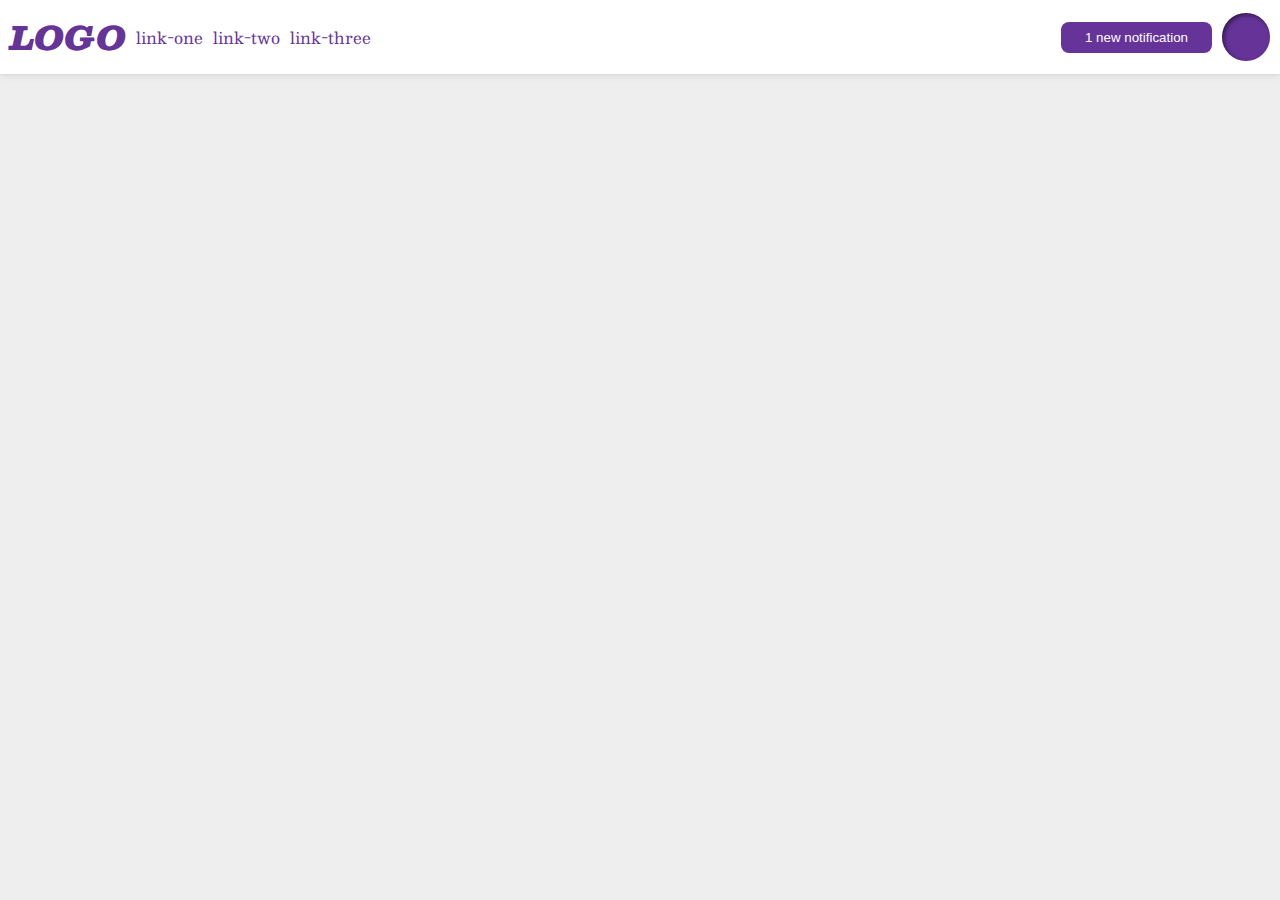
<file: flex/03-flex-header-2/index.html>
<!DOCTYPE html>
<html lang="en">
    <head>
        <meta charset="UTF-8" />
        <meta http-equiv="X-UA-Compatible" content="IE=edge" />
        <meta name="viewport" content="width=device-width, initial-scale=1.0" />
        <title>Flex Header 2</title>
        <link rel="stylesheet" href="style.css" />
    </head>
    <body>
        <div class="header">
            <div class="header-left">
                <div class="logo">LOGO</div>
                <ul class="links">
                    <li><a href="google.com">link-one</a></li>
                    <li><a href="google.com">link-two</a></li>
                    <li><a href="google.com">link-three</a></li>
                </ul>
            </div>
            <div class="header-right">
                <button class="notifications">1 new notification</button>
                <div class="profile-image"></div>
            </div>
        </div>
    </body>
</html>
</file>
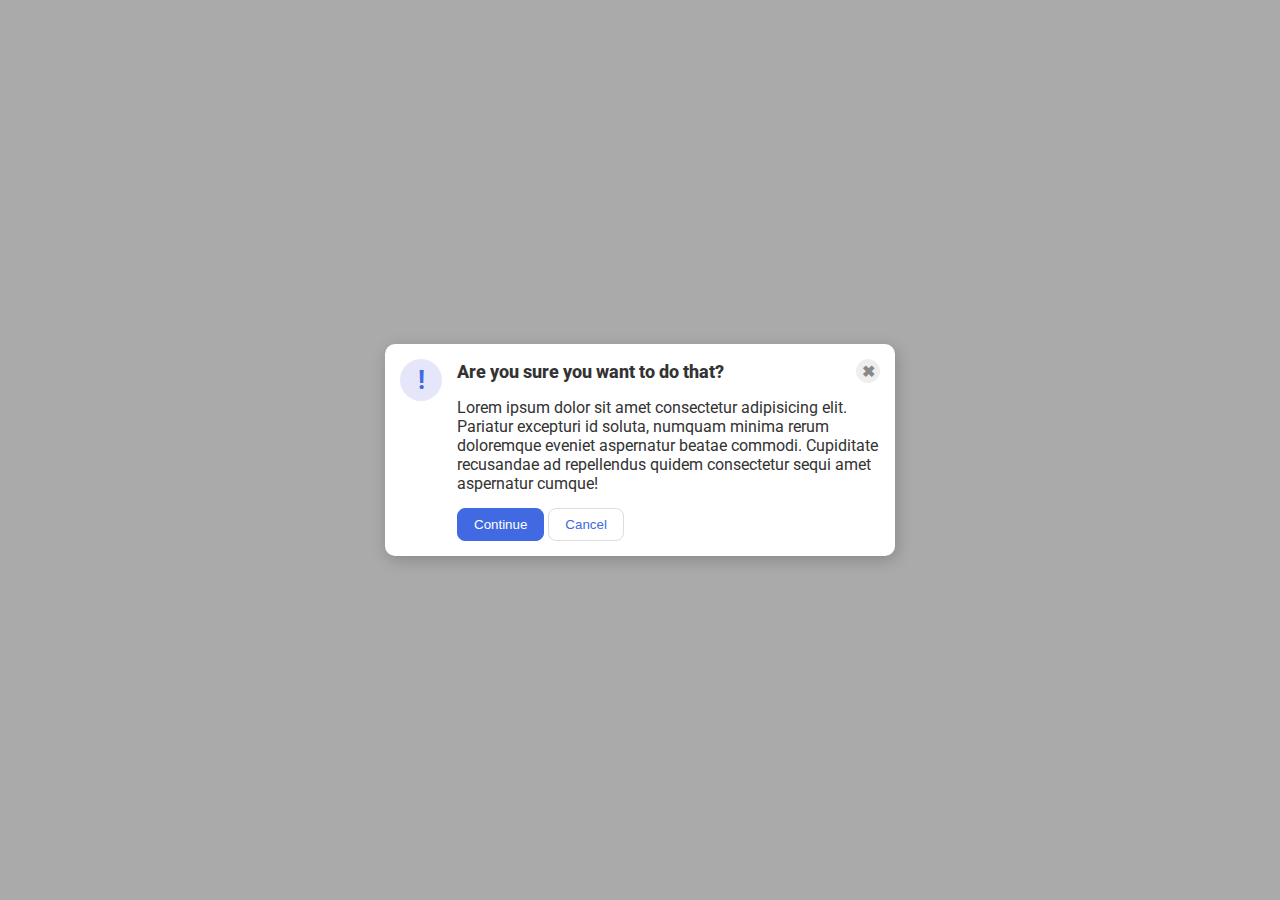
<file: flex/05-flex-modal/index.html>
<!DOCTYPE html>
<html lang="en">
    <head>
        <meta charset="UTF-8" />
        <meta http-equiv="X-UA-Compatible" content="IE=edge" />
        <meta name="viewport" content="width=device-width, initial-scale=1.0" />
        <link rel="stylesheet" href="style.css" />
        <title>Modal</title>
    </head>
    <body>
        <div class="modal">
            <div class="modal-icon">
                <div class="icon">!</div>
            </div>
            <div class="modal-items">
                <div class="modal-header">
                    Are you sure you want to do that?
                    <button class="close-button">✖</button>
                </div>
                <div class="text">
                    Lorem ipsum dolor sit amet consectetur adipisicing elit.
                    Pariatur excepturi id soluta, numquam minima rerum
                    doloremque eveniet aspernatur beatae commodi. Cupiditate
                    recusandae ad repellendus quidem consectetur sequi amet
                    aspernatur cumque!
                </div>
                <button class="continue">Continue</button>
                <button class="cancel">Cancel</button>
            </div>
        </div>
    </body>
</html>
</file>
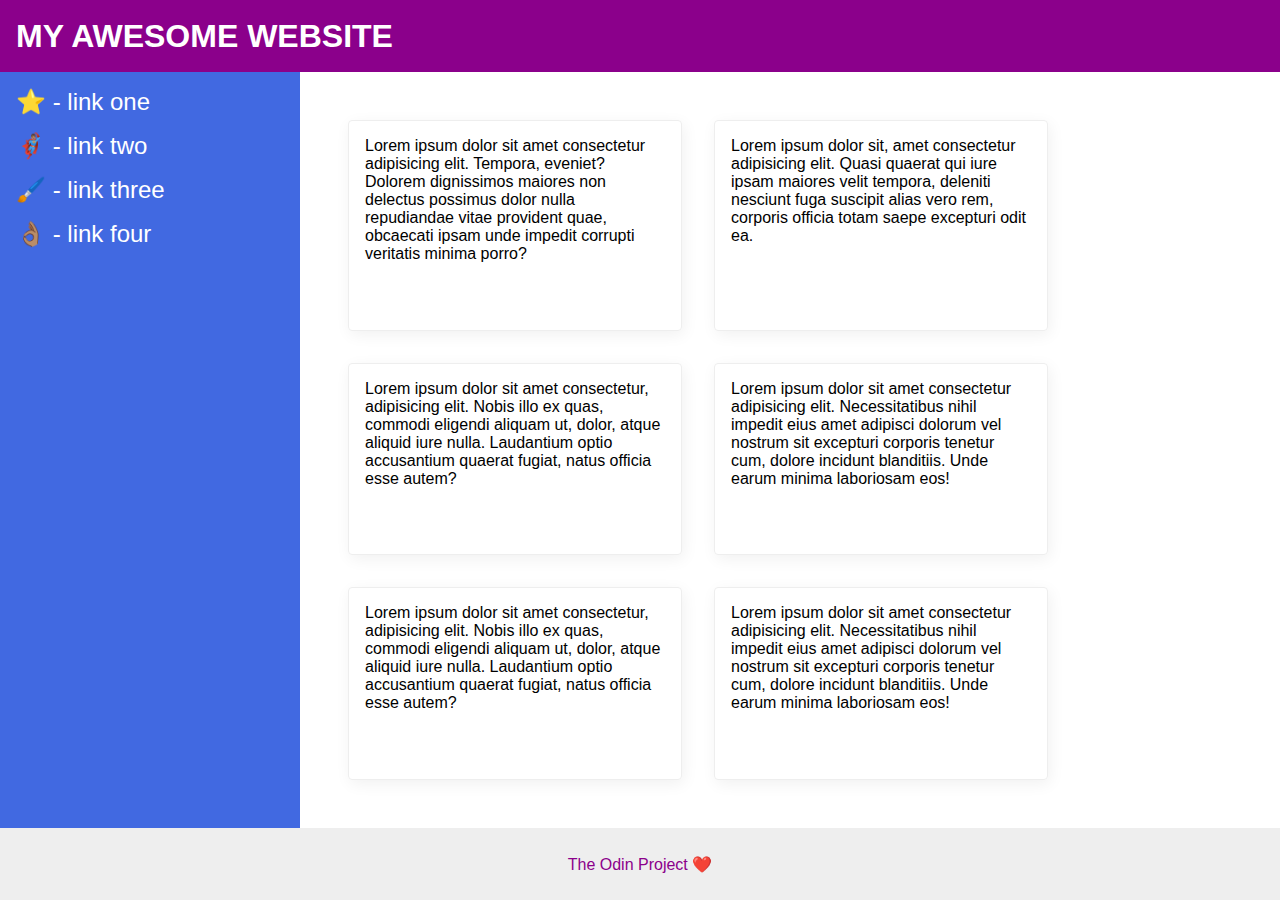
<file: flex/07-flex-layout-2/index.html>
<!DOCTYPE html>
<html lang="en">
    <head>
        <meta charset="UTF-8" />
        <meta http-equiv="X-UA-Compatible" content="IE=edge" />
        <meta name="viewport" content="width=device-width, initial-scale=1.0" />
        <title>The Holy Grail</title>
        <link rel="stylesheet" href="style.css" />
    </head>
    <body>
        <div class="header"><span>MY AWESOME WEBSITE</span></div>

        <main>
            <div class="sidebar">
                <ul>
                    <li><a href="#">⭐ - link one</a></li>
                    <li><a href="#">🦸🏽‍♂️ - link two</a></li>
                    <li><a href="#">🖌️ - link three</a></li>
                    <li><a href="#">👌🏽 - link four</a></li>
                </ul>
            </div>

            <div class="cards-container">
                <div class="card">
                    Lorem ipsum dolor sit amet consectetur adipisicing elit.
                    Tempora, eveniet? Dolorem dignissimos maiores non delectus
                    possimus dolor nulla repudiandae vitae provident quae,
                    obcaecati ipsam unde impedit corrupti veritatis minima
                    porro?
                </div>
                <div class="card">
                    Lorem ipsum dolor sit, amet consectetur adipisicing elit.
                    Quasi quaerat qui iure ipsam maiores velit tempora, deleniti
                    nesciunt fuga suscipit alias vero rem, corporis officia
                    totam saepe excepturi odit ea.
                </div>
                <div class="card">
                    Lorem ipsum dolor sit amet consectetur, adipisicing elit.
                    Nobis illo ex quas, commodi eligendi aliquam ut, dolor,
                    atque aliquid iure nulla. Laudantium optio accusantium
                    quaerat fugiat, natus officia esse autem?
                </div>
                <div class="card">
                    Lorem ipsum dolor sit amet consectetur adipisicing elit.
                    Necessitatibus nihil impedit eius amet adipisci dolorum vel
                    nostrum sit excepturi corporis tenetur cum, dolore incidunt
                    blanditiis. Unde earum minima laboriosam eos!
                </div>
                <div class="card">
                    Lorem ipsum dolor sit amet consectetur, adipisicing elit.
                    Nobis illo ex quas, commodi eligendi aliquam ut, dolor,
                    atque aliquid iure nulla. Laudantium optio accusantium
                    quaerat fugiat, natus officia esse autem?
                </div>
                <div class="card">
                    Lorem ipsum dolor sit amet consectetur adipisicing elit.
                    Necessitatibus nihil impedit eius amet adipisci dolorum vel
                    nostrum sit excepturi corporis tenetur cum, dolore incidunt
                    blanditiis. Unde earum minima laboriosam eos!
                </div>
            </div>
        </main>

        <div class="footer">The Odin Project ❤️</div>
    </body>
</html>
</file>
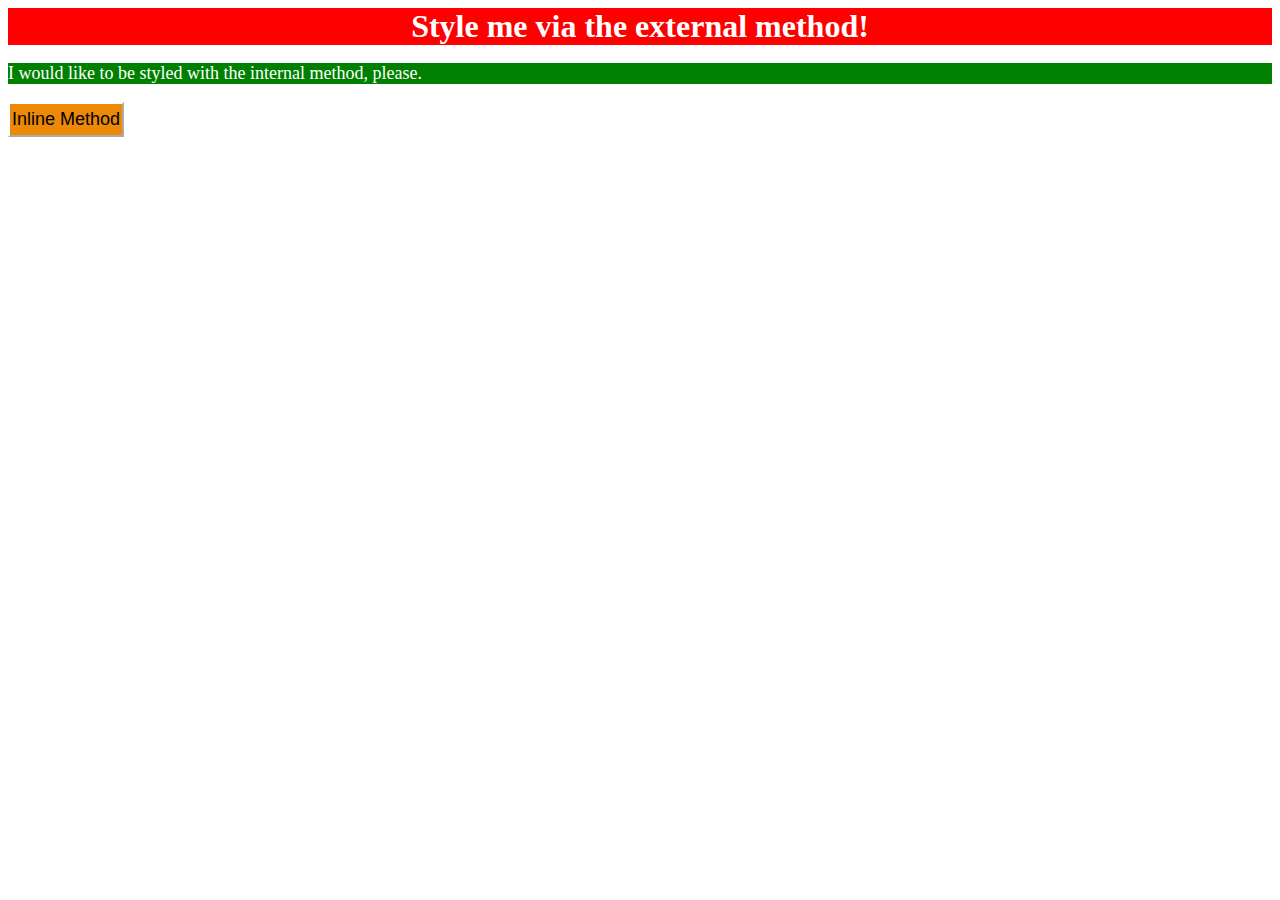
<file: foundations/01-css-methods/index.html>
<!DOCTYPE html>
<html lang="en">
    <head>
        <meta charset="UTF-8" />
        <meta http-equiv="X-UA-Compatible" content="IE=edge" />
        <meta name="viewport" content="width=device-width, initial-scale=1.0" />
        <title>Methods for Adding CSS</title>
        <link rel="stylesheet" href="./index.css" />

        <style>
            p {
                background-color: green;
            }
        </style>
    </head>
    <body>
        <div>Style me via the external method!</div>
        <p>I would like to be styled with the internal method, please.</p>
        <button
            style="
                color: black;
                background: rgb(236, 137, 8);
                padding: 5px 2px;
                border-color: white;
            "
        >
            Inline Method
        </button>
    </body>
</html>
</file>
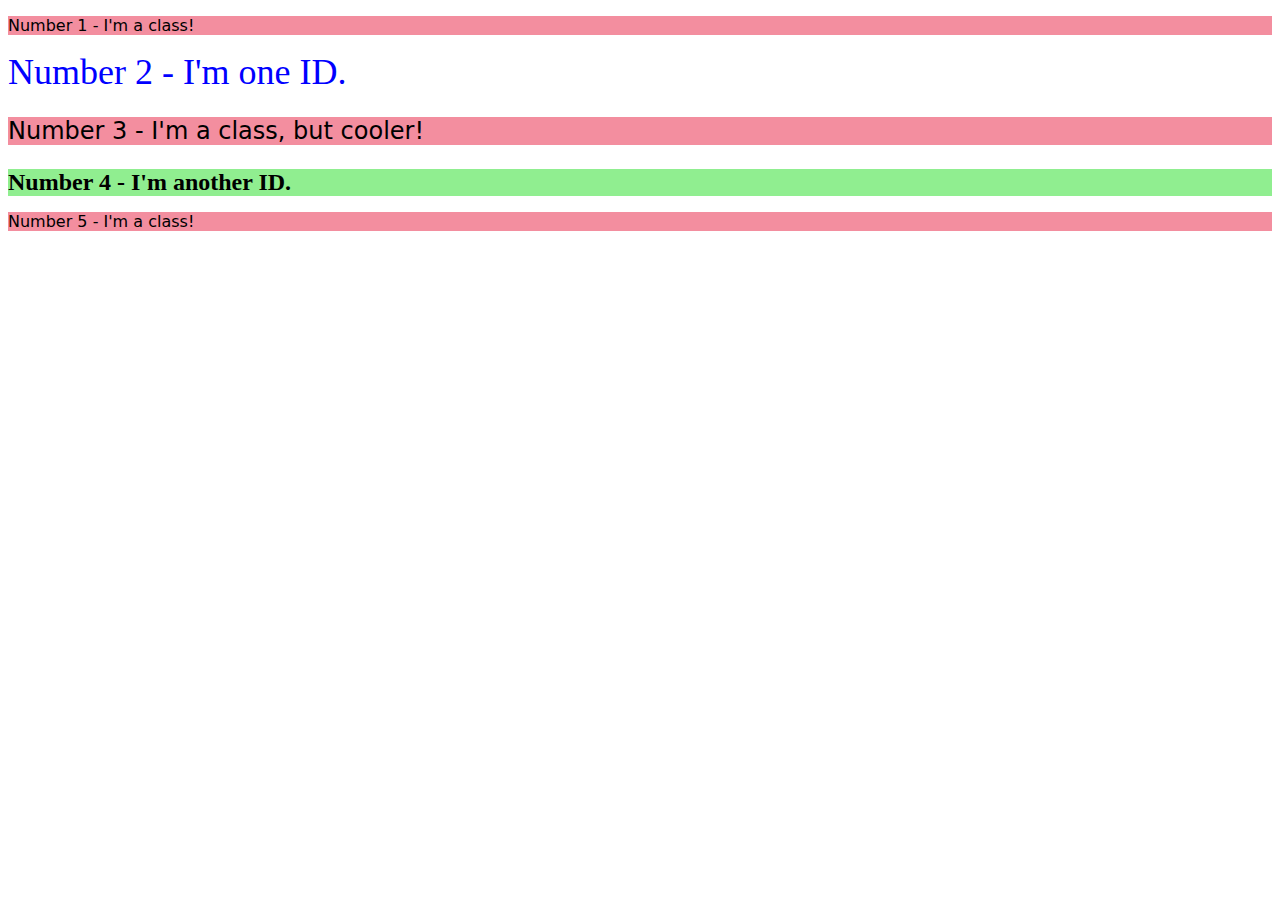
<file: foundations/02-class-id-selectors/index.html>
<!DOCTYPE html>
<html lang="en">
    <head>
        <meta charset="UTF-8" />
        <meta http-equiv="X-UA-Compatible" content="IE=edge" />
        <meta name="viewport" content="width=device-width, initial-scale=1.0" />
        <title>Class and ID Selectors</title>
        <link rel="stylesheet" href="style.css" />
    </head>
    <body>
        <p class="odd">Number 1 - I'm a class!</p>
        <div id="two">Number 2 - I'm one ID.</div>
        <p class="odd different">Number 3 - I'm a class, but cooler!</p>
        <div id="four" class="different">Number 4 - I'm another ID.</div>
        <p class="odd">Number 5 - I'm a class!</p>
    </body>
</html>
</file>
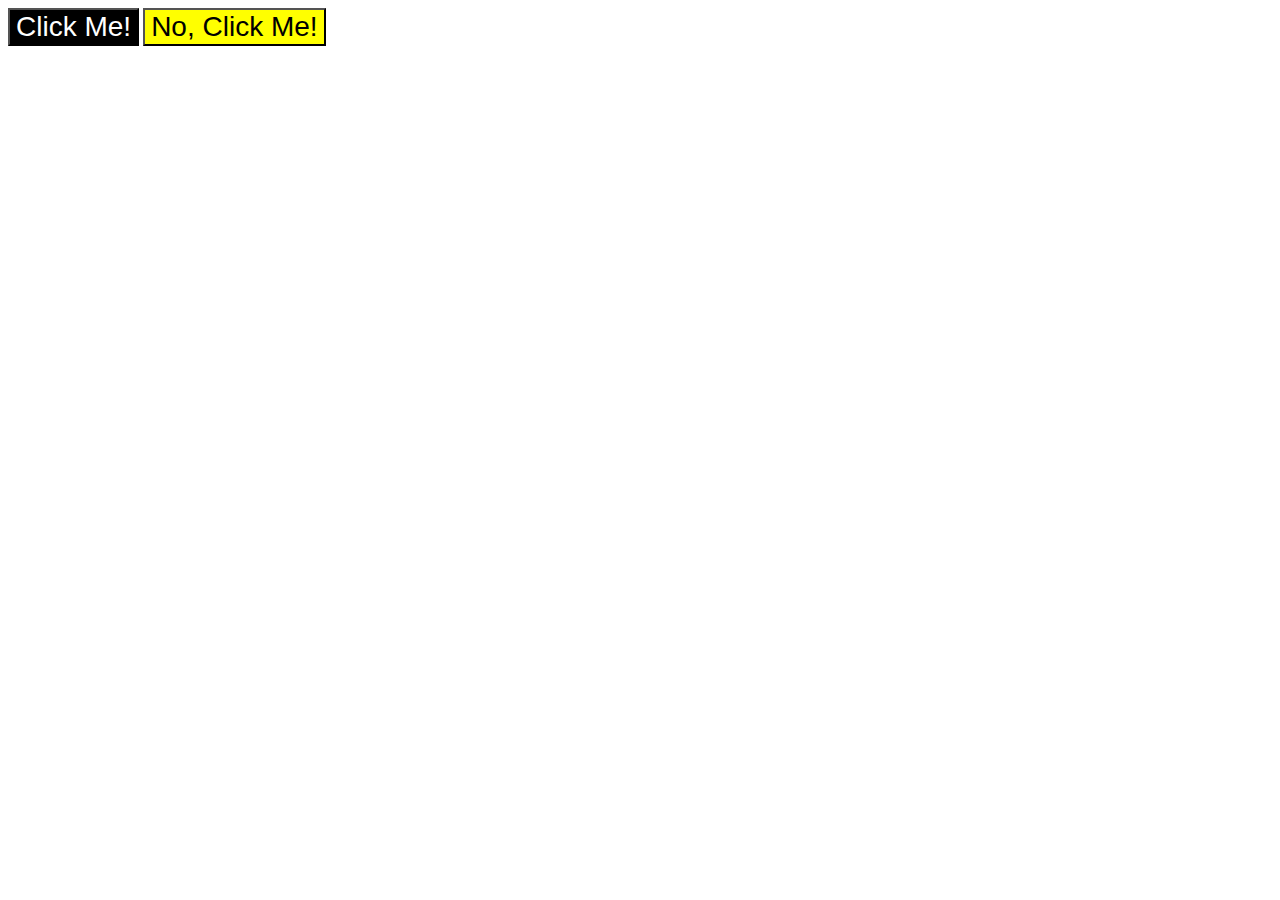
<file: foundations/03-grouping-selectors/index.html>
<!DOCTYPE html>
<html lang="en">
    <head>
        <meta charset="UTF-8" />
        <meta http-equiv="X-UA-Compatible" content="IE=edge" />
        <meta name="viewport" content="width=device-width, initial-scale=1.0" />
        <title>Grouping Selectors</title>
        <link rel="stylesheet" href="style.css" />
    </head>
    <body>
        <button class="btn-one">Click Me!</button>
        <button class="btn-two">No, Click Me!</button>
    </body>
</html>
</file>
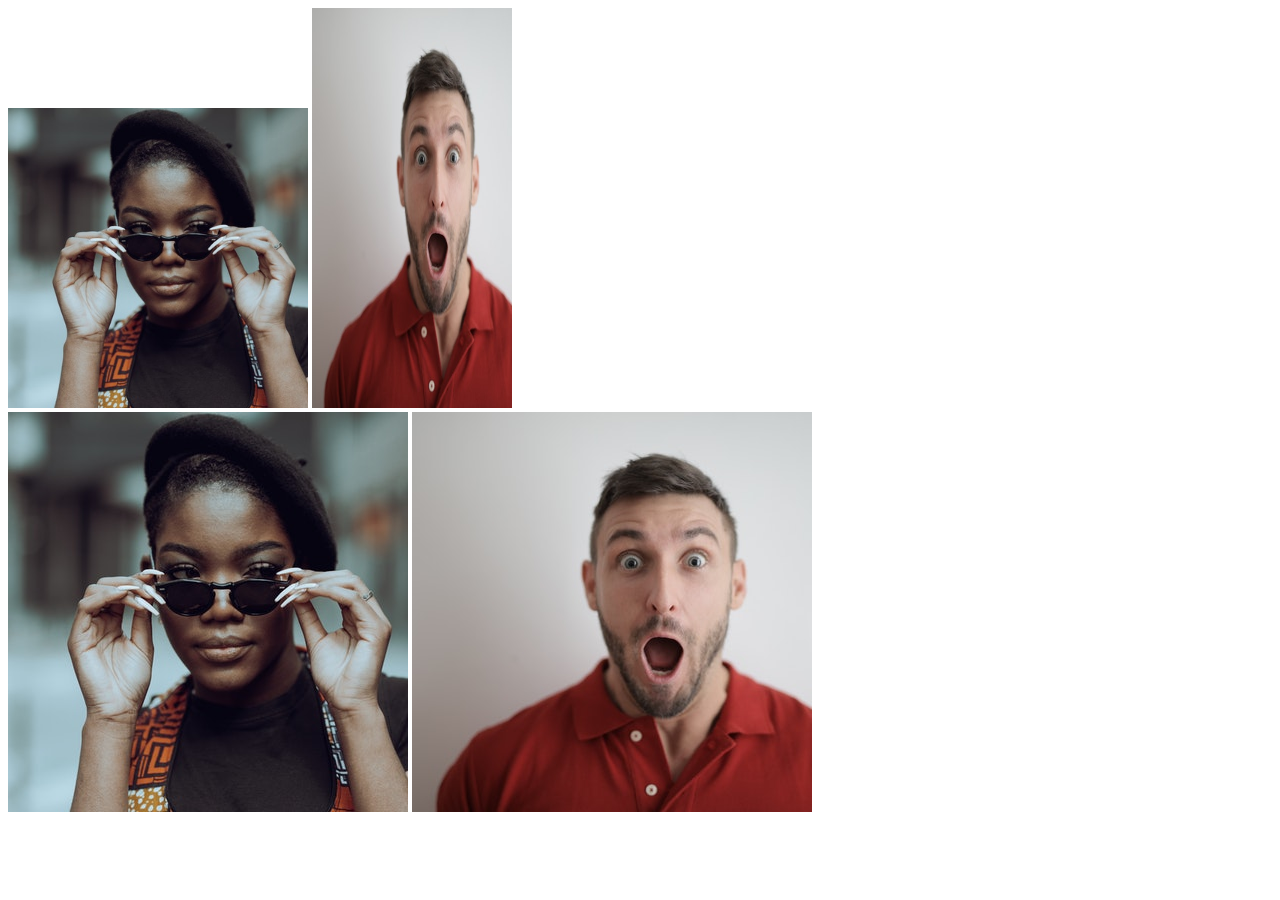
<file: foundations/04-chaining-selectors/index.html>
<!DOCTYPE html>
<html lang="en">
    <head>
        <meta charset="UTF-8" />
        <meta http-equiv="X-UA-Compatible" content="IE=edge" />
        <meta name="viewport" content="width=device-width, initial-scale=1.0" />
        <title>Chaining Selectors</title>
        <link rel="stylesheet" href="style.css" />
    </head>
    <body>
        <!-- Check image source path. Review Foundations lesson - Links and Images -->
        <!-- Use the classes BELOW this line -->
        <div>
            <img
                class="avatar proportioned"
                src="./images/pexels-katho-mutodo-8434791.jpg"
                alt="Woman with glasses"
            />
            <img
                class="avatar distorted"
                src="./images/pexels-andrea-piacquadio-3777931.jpg"
                alt="Man with surprised expression"
            />
        </div>
        <!-- Use the classes ABOVE this line -->
        <div>
            <img
                class="original proportioned"
                src="./images/pexels-katho-mutodo-8434791.jpg"
                alt="Woman with glasses"
            />
            <img
                class="original distorted"
                src="./images/pexels-andrea-piacquadio-3777931.jpg"
                alt="Man with surprised expression"
            />
        </div>
    </body>
</html>
</file>
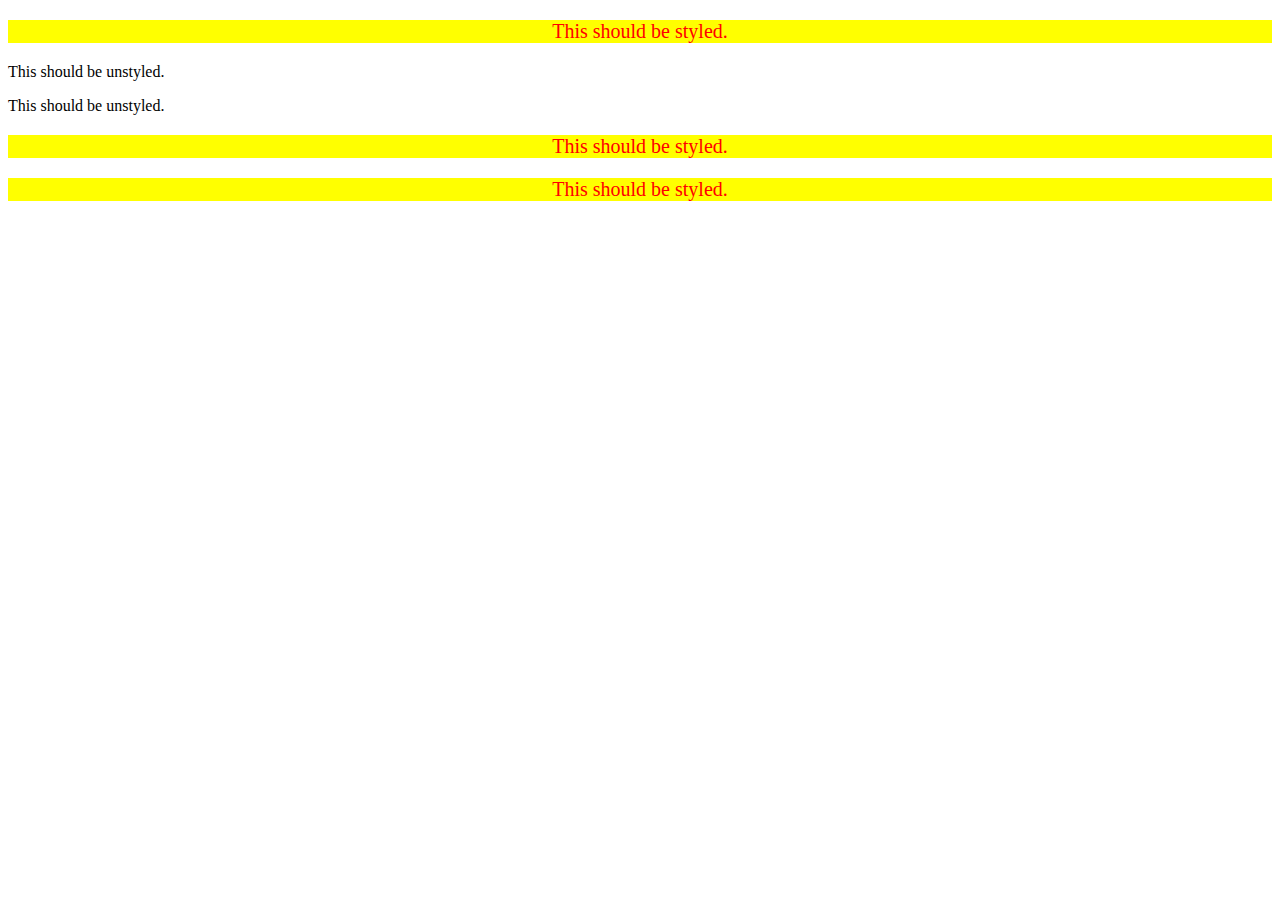
<file: foundations/05-descendant-combinator/index.html>
<!DOCTYPE html>
<html lang="en">
    <head>
        <meta charset="UTF-8" />
        <meta http-equiv="X-UA-Compatible" content="IE=edge" />
        <meta name="viewport" content="width=device-width, initial-scale=1.0" />
        <title>Descendant Combinator</title>
        <link rel="stylesheet" href="style.css" />
    </head>
    <body>
        <div class="container">
            <p class="text">This should be styled.</p>
        </div>
        <p class="text">This should be unstyled.</p>
        <p class="text">This should be unstyled.</p>
        <div class="container">
            <p class="text">This should be styled.</p>
            <p class="text">This should be styled.</p>
        </div>
    </body>
</html>
</file>
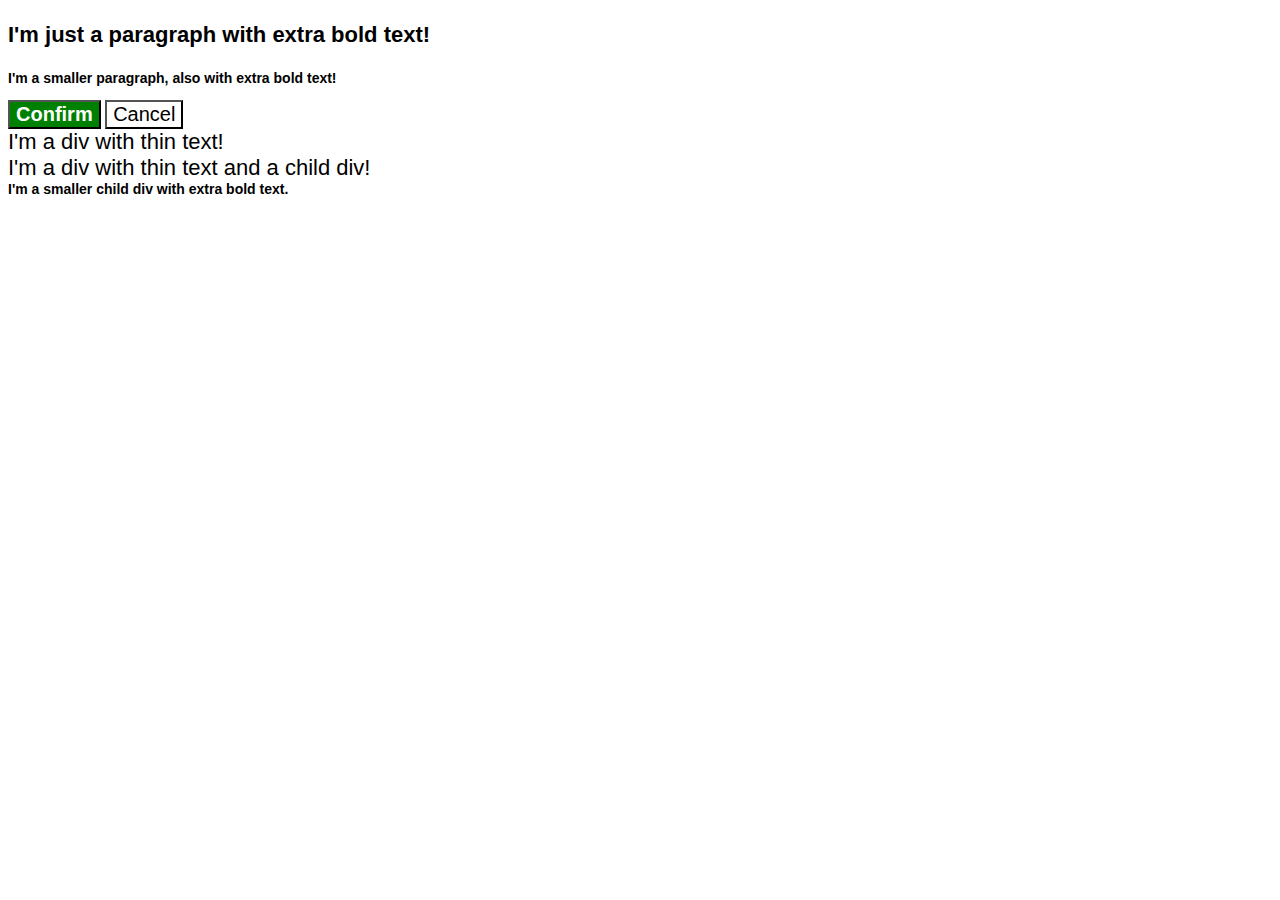
<file: foundations/06-cascade-fix/index.html>
<!DOCTYPE html>
<html lang="en">
    <head>
        <meta charset="UTF-8" />
        <meta http-equiv="X-UA-Compatible" content="IE=edge" />
        <meta name="viewport" content="width=device-width, initial-scale=1.0" />
        <title>Fix the Cascade</title>
        <link rel="stylesheet" href="style.css" />
    </head>
    <body>
        <p class="para">I'm just a paragraph with extra bold text!</p>
        <p class="para small-para">
            I'm a smaller paragraph, also with extra bold text!
        </p>

        <button id="confirm-button" class="button confirm">Confirm</button>
        <button id="cancel-button" class="button cancel">Cancel</button>

        <div class="text">I'm a div with thin text!</div>
        <div class="text">
            I'm a div with thin text and a child div!
            <div class="text child">
                I'm a smaller child div with extra bold text.
            </div>
        </div>
    </body>
</html>
</file>
<file: flex/03-flex-header-2/style.css>
/* this is some magical font-importing.  
you'll learn about it later. */
@import url('https://fonts.googleapis.com/css2?family=Besley:ital,wght@0,400;1,900&display=swap');

body {
  margin: 0;
  background: #eee;
  font-family: Besley, serif;
}

/* Mainly this to remove the ul's default styling */
*{
  margin: 0;
  padding: 0;
}

.header {
  background: white;
  border-bottom: 1px solid #ddd;
  box-shadow: 0 0 8px rgba(0,0,0,.1);
  display: flex;
  justify-content: space-between;
  align-items: center;
  padding: 10px;
}

.header-left, .header-right{
  display: flex;
  align-items: center;
  gap: 10px;
}

.profile-image {
  background: rebeccapurple;
  box-shadow: inset 2px 2px 4px rgba(0,0,0,.5);
  border-radius: 50%;
  width: 48px;
  height: 48px;
}

.logo {
  color: rebeccapurple;
  font-size: 32px;
  font-weight: 900;
  font-style: italic;
}

button {
  border: none;
  border-radius: 8px;
  background: rebeccapurple;
  color: white;
  padding: 8px 24px;
}

a {
  /* this removes the line under our links */
  text-decoration: none;
  color: rebeccapurple;
}

ul {
  list-style-type: none;
  display: flex;
  gap: 10px;
}
</file>
<file: flex/05-flex-modal/style.css>
@import url('https://fonts.googleapis.com/css2?family=Roboto:wght@400;700&display=swap');

html, body {
  height: 100%;
}

body {
  font-family: Roboto, sans-serif;
  margin: 0;
  background: #aaa;
  color: #333;
  /* I'll give you this one for free lol */
  display: flex;
  align-items: center;
  justify-content: center;
}

.modal {
  background: white;
  width: 480px;
  border-radius: 10px;
  box-shadow: 2px 4px 16px rgba(0,0,0,.2);
}

.icon {
  color: royalblue;
  font-size: 26px;
  font-weight: 700;
  background: lavender;
  width: 42px;
  height: 42px;
  border-radius: 50%;
  display: flex;
  align-items: center;
  justify-content: center;
}

.close-button {
  background: #eee;
  border-radius: 50%;
  color: #888;
  font-weight: 400;
  font-size: 16px;
  height: 24px;
  width: 24px;
  display: flex;
  align-items: center;
  justify-content: center;
  border: 1px solid #eee;
  padding: 0;
}

button {
  cursor: pointer;
  padding: 8px 16px;
  border-radius: 8px;
}

button.continue {
  background: royalblue;
  border: 1px solid royalblue;
  color: white;
}

button.cancel {
  background: white;
  border: 1px solid #ddd;
  color: royalblue;
}

/* Solutions (Decided to start separating my solutions
from the code provided */

.modal{
  padding: 15px;
  display: flex;
  gap: 15px;
}

.modal-header{
  display: flex;
  align-items: center;
  justify-content: space-between;
  font-weight: 800;
  font-size: 18px;
}

.close-button{
  font-weight: 900;
  flex-shrink: 0;
}

.text{
  margin: 15px 0;
}
</file>
<file: flex/07-flex-layout-2/style.css>
body {
  font-family: -apple-system, BlinkMacSystemFont, 'Segoe UI', Roboto, Oxygen, Ubuntu, Cantarell, 'Open Sans', 'Helvetica Neue', sans-serif;
  margin: 0;
  min-height: 100vh;
}

.header {
  height: 72px;
  background: darkmagenta;
  color: white;
}

.footer {
  height: 72px;
  background: #eee;
  color: darkmagenta;
}

.sidebar {
  width: 300px;
  background: royalblue;
  box-sizing: border-box;
}

.card {
  border: 1px solid #eee;
  box-shadow: 2px 4px 16px rgba(0,0,0,.06);
  border-radius: 4px;
}

/* Solutions */
body{
  display: flex;
  flex-direction: column;
}

.header{
  display: flex;
  align-items: center;
  font-size: 32px;
  font-weight: 900;
}

.header span{
  margin-left: 16px;
}

ul{
  margin: 0;
  padding: 0;
  list-style-type: none;
}

a{
  text-decoration: none;
  color: white;
  font-size: 24px;
}

main{
  display: flex;
  flex: auto;
}

.sidebar{
  flex-shrink: 0;
  padding: 16px;
}

.cards-container{
  display: flex;
  flex-wrap: wrap;
  padding: 32px;
}

.card{
  padding: 16px;
  margin: 16px;
  width: 300px;
}

.footer{
  display: flex;
  align-items: center;
  justify-content: center;
}

li{
  margin-bottom: 16px;
}
</file>
<file: foundations/01-css-methods/index.css>
*{
    color: white;
    font-size: 18px;
}

div{
    background-color: red;
    font-size: 32px;
    font-weight: bold;
    text-align: center;
}
</file>
<file: foundations/02-class-id-selectors/style.css>
.odd{
    background: rgb(243, 142, 159);
    font-family: Verdana, "DejaVu Sans", sans-serif;
}

.different{
    font-size: 24px;
}

#two{
    color: blue;
    font-size: 36px;
}

#four{
    background: rgb(144, 238, 144);
    font-weight: bold;
}
</file>
<file: foundations/03-grouping-selectors/style.css>
.btn-one{
    color: white;
    background: black;
}

.btn-two{
    color: black;
    background: yellow;
}

button{
    font-size: 28px;
    font-family:Helvetica, "Times New Roman", sans-serif;
}
</file>
<file: foundations/04-chaining-selectors/style.css>
/* Add CSS Styling */
.avatar.proportioned{
    height: auto;
    width: 300px;
}

.avatar.distorted{
    height: 400px;
    width: 200px;
}
</file>
<file: foundations/05-descendant-combinator/style.css>
.container .text{
    background: yellow;
    color: red;
    font-size: 20px;
    text-align: center;
}
</file>
<file: foundations/06-cascade-fix/style.css>
body {
  font-family: Arial, Helvetica, sans-serif;
}

.para,
.small-para {
  color: hsl(0, 0%, 0%);
  font-weight: 800;
}

.para {
  font-size: 22px;
}

.small-para {
  font-size: 14px;
  font-weight: 800;
}

.button {
  background-color: rgb(255, 255, 255);
  color: rgb(0, 0, 0);
  font-size: 20px;
}

.confirm {
  background: green;
  color: white;
  font-weight: bold;
}

.text {
  color: rgb(0, 0, 0);
  font-size: 22px;
  font-weight: 100;
}

.child {
  color: rgb(0, 0, 0);
  font-weight: 800;
  font-size: 14px;
}
</file>
